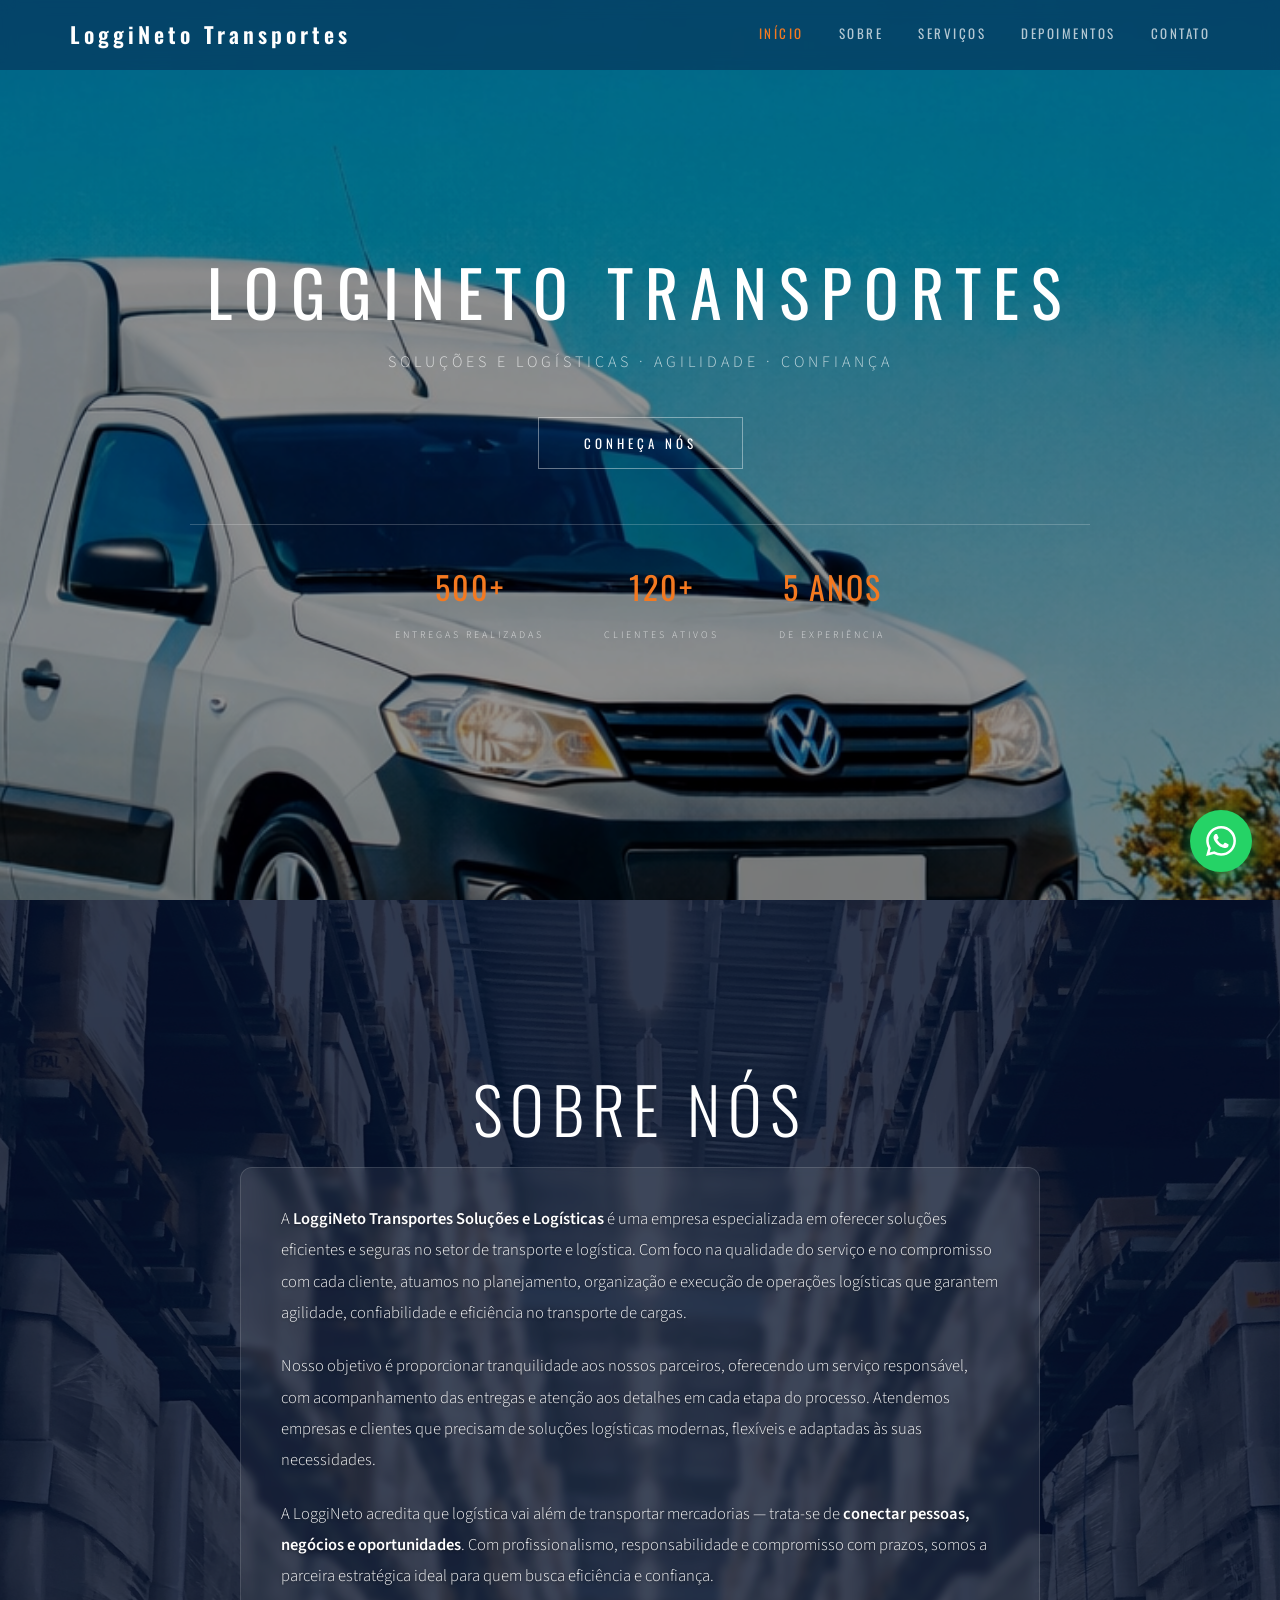
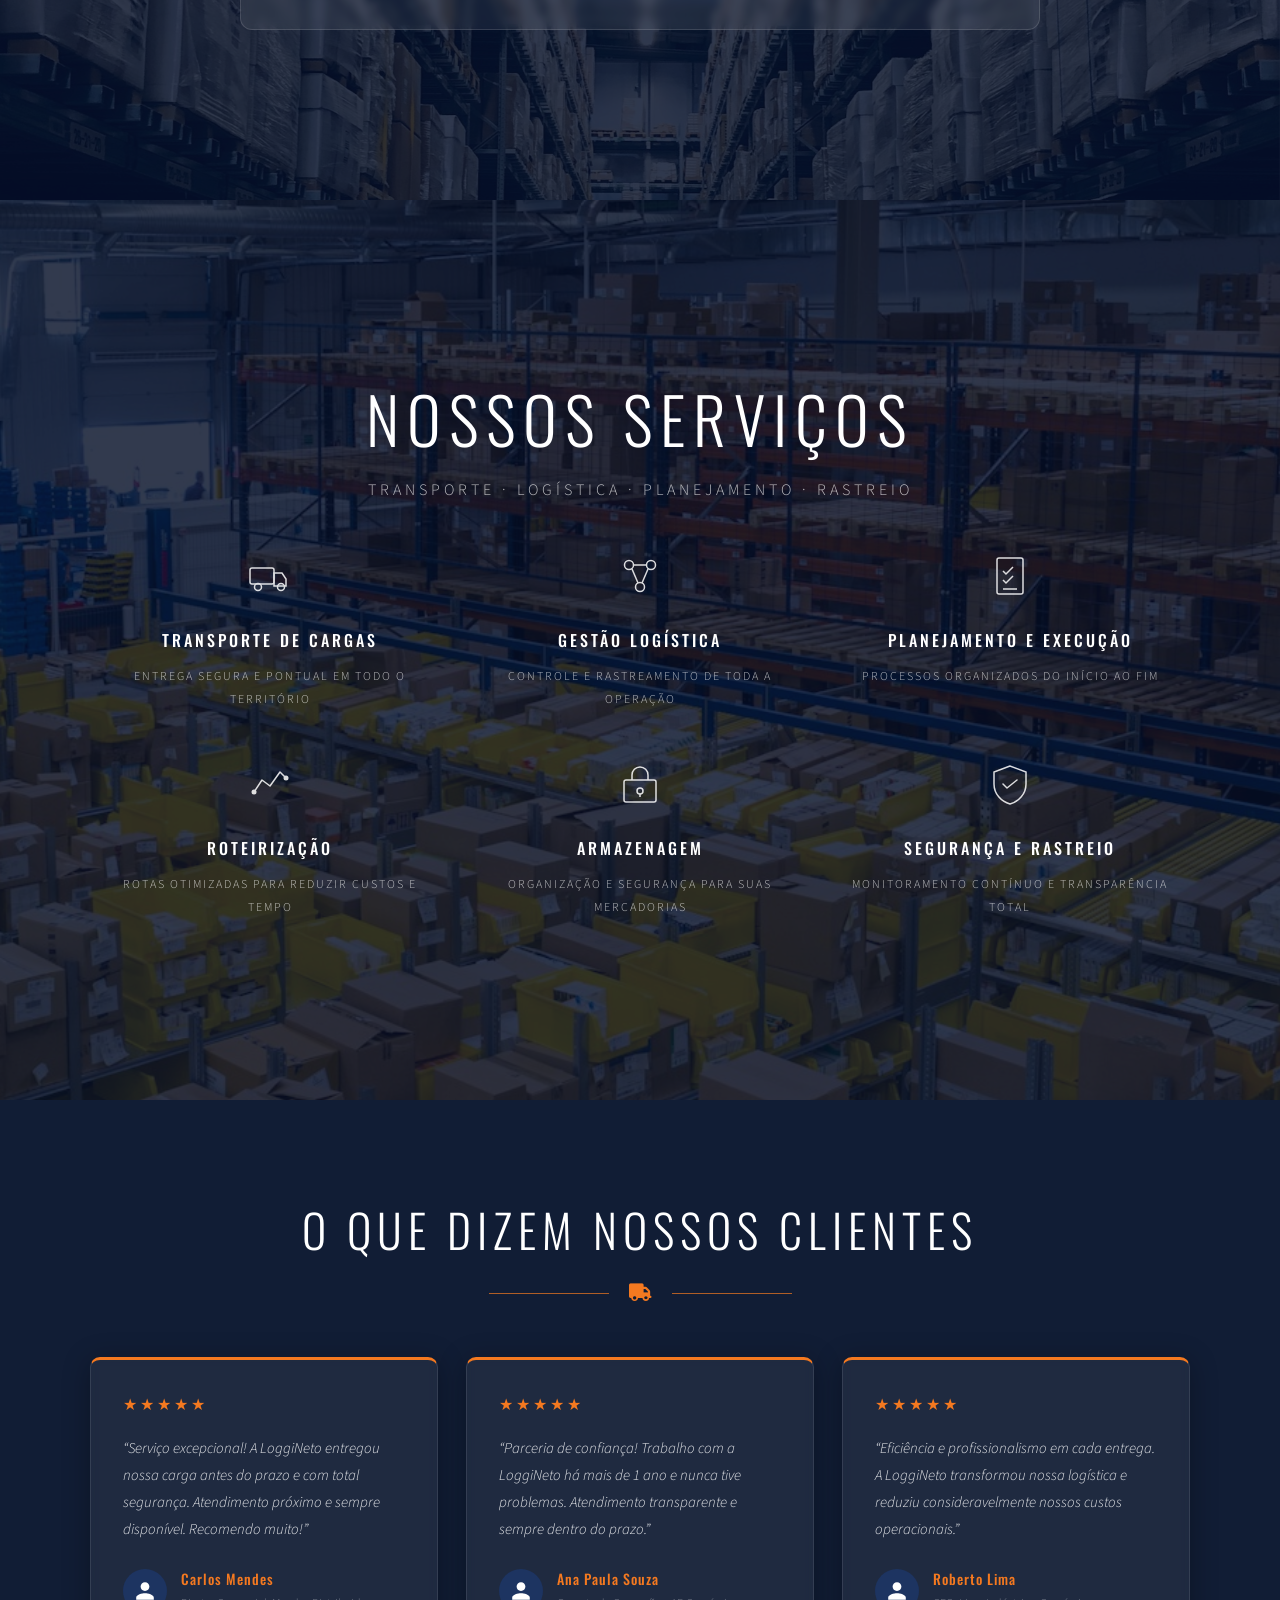
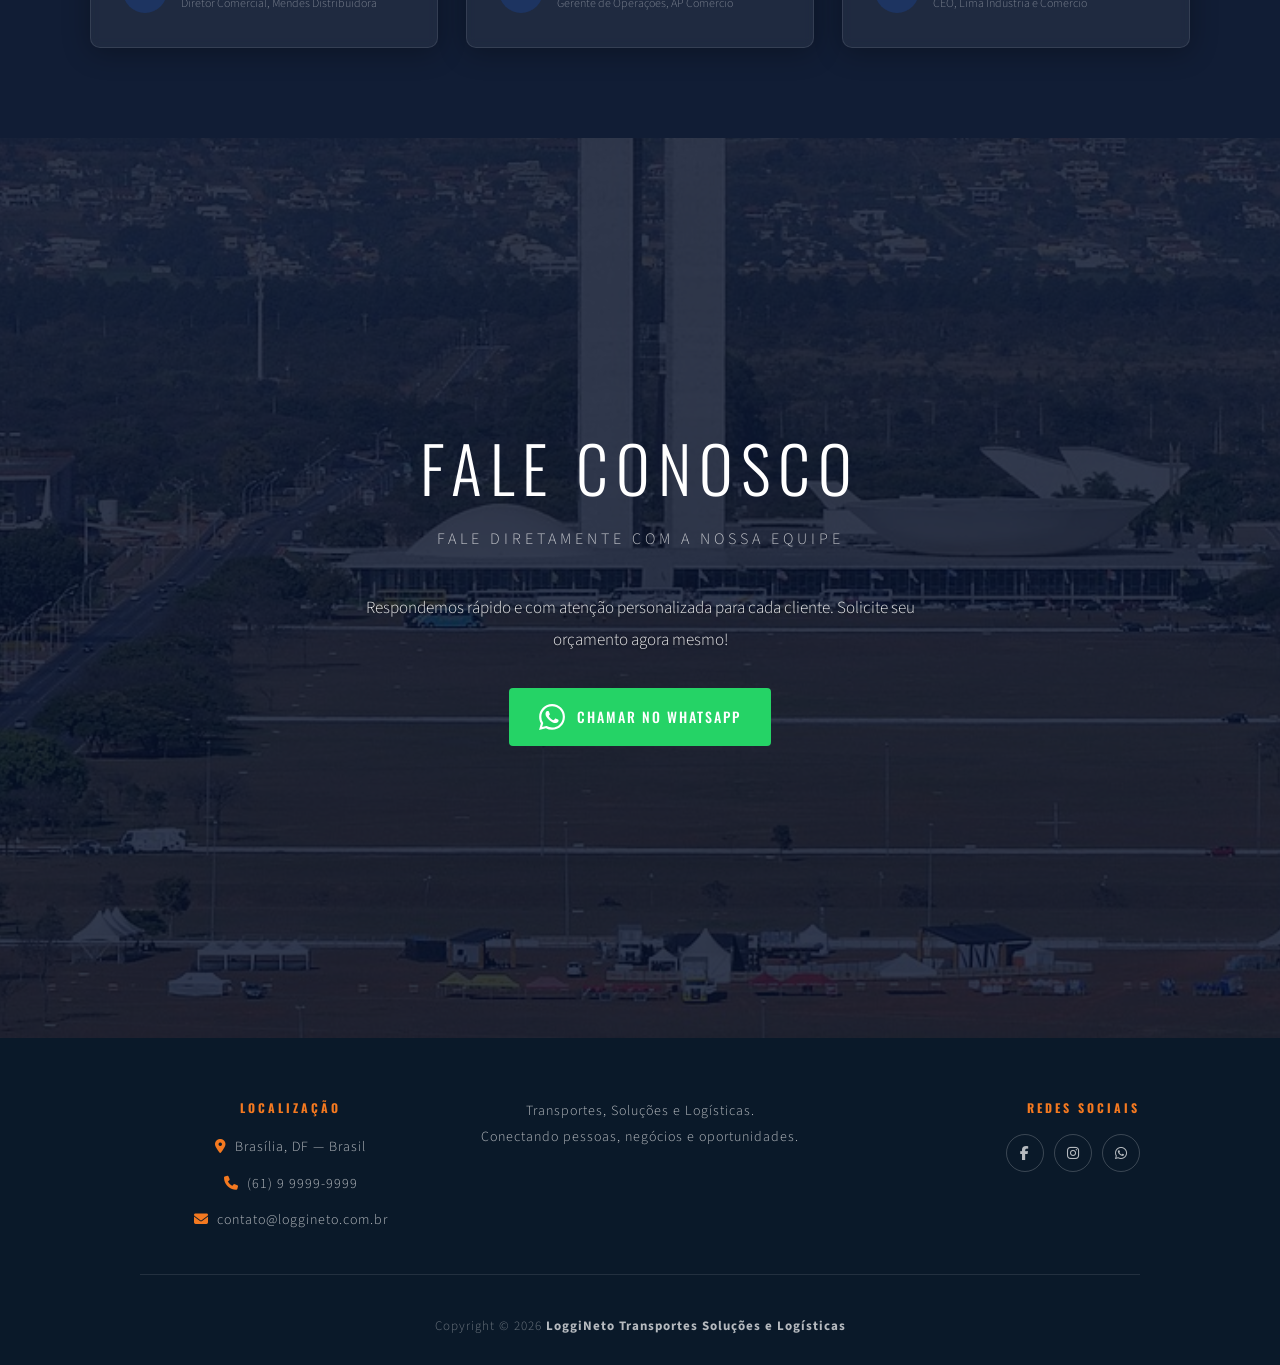
<file: v2/index.html>
<!DOCTYPE html>
<html lang="pt-BR">
<head>
    <meta charset="UTF-8">
    <meta name="viewport" content="width=device-width, initial-scale=1.0">
    <title>LoggiNeto Transportes - Soluções e Logísticas</title>

    <link rel="preconnect" href="https://fonts.googleapis.com">
    <link rel="preconnect" href="https://fonts.gstatic.com" crossorigin>
    <link href="https://fonts.googleapis.com/css2?family=Oswald:wght@300;400;500;600;700&family=Source+Sans+3:ital,wght@0,300;0,400;0,600;1,300;1,400&display=swap" rel="stylesheet">

    <link rel="stylesheet" href="templatemo-parallax-starter.css">
    <link rel="stylesheet" href="https://cdnjs.cloudflare.com/ajax/libs/font-awesome/6.5.0/css/all.min.css" crossorigin="anonymous">
</head>
<body>

    <!-- Navegação -->
    <nav id="templatemo-nav">
        <div class="nav-container">
            <a href="#home" class="nav-logo">LoggiNeto Transportes</a>
            <button class="nav-toggle" id="navToggle" aria-label="Abrir menu">
                <span></span>
                <span></span>
                <span></span>
            </button>
            <ul class="nav-links" id="navLinks">
                <li><a href="#home" class="active">INÍCIO</a></li>
                <li><a href="#sobre">SOBRE</a></li>
                <li><a href="#servicos">SERVIÇOS</a></li>
                <li><a href="#depoimentos">DEPOIMENTOS</a></li>
                <li><a href="#contato">CONTATO</a></li>
            </ul>
        </div>
    </nav>

    <!-- Section 1: Home / Hero -->
    <section id="home" class="parallax-section">
        <div class="parallax-bg" data-speed="0.5" style="background-image: url('images/parallax-bg-01.png')"></div>
        <div class="parallax-overlay"></div>
        <div class="section-content">
            <h1 class="section-title hero-title">LOGGINETO TRANSPORTES</h1>
            <p class="section-subtitle caps">SOLUÇÕES E LOGÍSTICAS &middot; AGILIDADE &middot; CONFIANÇA</p>
            <a href="#sobre" class="btn-scroll">CONHEÇA NÓS</a>
            <div class="hero-strip">
                <div class="hero-strip-item">
                    <span>500+</span>
                    <small>ENTREGAS REALIZADAS</small>
                </div>
                <div class="hero-strip-item">
                    <span>120+</span>
                    <small>CLIENTES ATIVOS</small>
                </div>
                <div class="hero-strip-item">
                    <span>5 ANOS</span>
                    <small>DE EXPERIÊNCIA</small>
                </div>
            </div>
        </div>
    </section>

    <!-- Seção 2: Sobre -->
    <section id="sobre" class="parallax-section">
        <div class="parallax-bg" data-speed="0.45" style="background-image: url('images/parallax-bg-02.jpg')"></div>
        <div class="parallax-overlay overlay-heavy"></div>
        <div class="section-content section-content--wide">
            <h2 class="section-title">SOBRE NÓS</h2>
            <div class="about-featured">
                <div class="about-featured-text">
                    <p>A <strong>LoggiNeto Transportes Soluções e Logísticas</strong> é uma empresa especializada em oferecer soluções eficientes e seguras no setor de transporte e logística. Com foco na qualidade do serviço e no compromisso com cada cliente, atuamos no planejamento, organização e execução de operações logísticas que garantem agilidade, confiabilidade e eficiência no transporte de cargas.</p>
                    <p>Nosso objetivo é proporcionar tranquilidade aos nossos parceiros, oferecendo um serviço responsável, com acompanhamento das entregas e atenção aos detalhes em cada etapa do processo. Atendemos empresas e clientes que precisam de soluções logísticas modernas, flexíveis e adaptadas às suas necessidades.</p>
                    <p>A LoggiNeto acredita que logística vai além de transportar mercadorias — trata-se de <strong>conectar pessoas, negócios e oportunidades</strong>. Com profissionalismo, responsabilidade e compromisso com prazos, somos a parceira estratégica ideal para quem busca eficiência e confiança.</p>
                    
                </div>
              
            </div>
        </div>
    </section>

    <!-- Seção 3: Serviços -->
    <section id="servicos" class="parallax-section">
        <div class="parallax-bg" data-speed="0.55" style="background-image: url('images/parallax-bg-03.jpg')"></div>
        <div class="parallax-overlay overlay-heavy"></div>
        <div class="section-content section-content--wide">
            <h2 class="section-title">NOSSOS SERVIÇOS</h2>
            <p class="section-subtitle caps">TRANSPORTE &middot; LOGÍSTICA &middot; PLANEJAMENTO &middot; RASTREIO</p>
            <div class="services-grid">
                <div class="service-item">
                    <div class="service-icon">
                        <svg width="44" height="44" viewBox="0 0 44 44" fill="none">
                            <rect x="2" y="14" width="24" height="16" rx="2" stroke="white" stroke-width="1.5"/>
                            <path d="M26 19h8l4 6v7H26V19z" stroke="white" stroke-width="1.5"/>
                            <circle cx="10" cy="33" r="3.5" stroke="white" stroke-width="1.5"/>
                            <circle cx="33" cy="33" r="3.5" stroke="white" stroke-width="1.5"/>
                        </svg>
                    </div>
                    <h3>TRANSPORTE DE CARGAS</h3>
                    <p class="caps">ENTREGA SEGURA E PONTUAL EM TODO O TERRITÓRIO</p>
                </div>
                <div class="service-item">
                    <div class="service-icon">
                        <svg width="44" height="44" viewBox="0 0 44 44" fill="none">
                            <circle cx="11" cy="11" r="4.5" stroke="white" stroke-width="1.5"/>
                            <circle cx="33" cy="11" r="4.5" stroke="white" stroke-width="1.5"/>
                            <circle cx="22" cy="33" r="4.5" stroke="white" stroke-width="1.5"/>
                            <line x1="15.5" y1="11" x2="28.5" y2="11" stroke="white" stroke-width="1.5"/>
                            <line x1="30" y1="15" x2="24" y2="29" stroke="white" stroke-width="1.5"/>
                            <line x1="14" y1="15" x2="20" y2="29" stroke="white" stroke-width="1.5"/>
                        </svg>
                    </div>
                    <h3>GESTÃO LOGÍSTICA</h3>
                    <p class="caps">CONTROLE E RASTREAMENTO DE TODA A OPERAÇÃO</p>
                </div>
                <div class="service-item">
                    <div class="service-icon">
                        <svg width="44" height="44" viewBox="0 0 44 44" fill="none">
                            <rect x="9" y="4" width="26" height="36" rx="2" stroke="white" stroke-width="1.5"/>
                            <polyline points="15,17 18,20 25,13" stroke="white" stroke-width="1.5" fill="none"/>
                            <polyline points="15,26 18,29 25,22" stroke="white" stroke-width="1.5" fill="none"/>
                            <line x1="15" y1="35" x2="29" y2="35" stroke="white" stroke-width="1.5"/>
                        </svg>
                    </div>
                    <h3>PLANEJAMENTO E EXECUÇÃO</h3>
                    <p class="caps">PROCESSOS ORGANIZADOS DO INÍCIO AO FIM</p>
                </div>
                <div class="service-item">
                    <div class="service-icon">
                        <svg width="44" height="44" viewBox="0 0 44 44" fill="none">
                            <polyline points="6,30 14,18 22,24 32,10 38,16" stroke="white" stroke-width="1.5" fill="none" stroke-linejoin="round" stroke-linecap="round"/>
                            <circle cx="6" cy="30" r="2.5" fill="white"/>
                            <circle cx="38" cy="16" r="2.5" fill="white"/>
                        </svg>
                    </div>
                    <h3>ROTEIRIZAÇÃO</h3>
                    <p class="caps">ROTAS OTIMIZADAS PARA REDUZIR CUSTOS E TEMPO</p>
                </div>
                <div class="service-item">
                    <div class="service-icon">
                        <svg width="44" height="44" viewBox="0 0 44 44" fill="none">
                            <rect x="6" y="18" width="32" height="22" rx="2" stroke="white" stroke-width="1.5"/>
                            <path d="M14 18V13a8 8 0 0116 0v5" stroke="white" stroke-width="1.5"/>
                            <circle cx="22" cy="29" r="3" stroke="white" stroke-width="1.5"/>
                            <line x1="22" y1="32" x2="22" y2="35" stroke="white" stroke-width="1.5"/>
                        </svg>
                    </div>
                    <h3>ARMAZENAGEM</h3>
                    <p class="caps">ORGANIZAÇÃO E SEGURANÇA PARA SUAS MERCADORIAS</p>
                </div>
                <div class="service-item">
                    <div class="service-icon">
                        <svg width="44" height="44" viewBox="0 0 44 44" fill="none">
                            <path d="M22 4L6 10v12c0 10 7.2 17.5 16 20 8.8-2.5 16-10 16-20V10L22 4z" stroke="white" stroke-width="1.5"/>
                            <polyline points="15,22 19,26 29,18" stroke="white" stroke-width="1.5" fill="none" stroke-linejoin="round" stroke-linecap="round"/>
                        </svg>
                    </div>
                    <h3>SEGURANÇA E RASTREIO</h3>
                    <p class="caps">MONITORAMENTO CONTÍNUO E TRANSPARÊNCIA TOTAL</p>
                </div>
            </div>
        </div>
    </section>

    <!-- Seção 4: Depoimentos -->
    <section id="depoimentos" class="flat-section">
        <div class="flat-content">
            <h2 class="flat-title">O QUE DIZEM NOSSOS CLIENTES</h2>
            <div class="flat-divider">
                <span class="flat-divider-line"></span>
                <i class="fas fa-truck" style="color:var(--brand-orange); font-size:18px;"></i>
                <span class="flat-divider-line"></span>
            </div>
            <div class="testimonials-grid">
                <div class="testimonial-card">
                    <div class="testimonial-stars">★★★★★</div>
                    <p class="testimonial-text">&ldquo;Serviço excepcional! A LoggiNeto entregou nossa carga antes do prazo e com total segurança. Atendimento próximo e sempre disponível. Recomendo muito!&rdquo;</p>
                    <div class="testimonial-author">
                        <div class="testimonial-avatar">
                            <svg viewBox="0 0 24 24" fill="white"><path d="M12 12c2.7 0 4.8-2.1 4.8-4.8S14.7 2.4 12 2.4 7.2 4.5 7.2 7.2 9.3 12 12 12zm0 2.4c-3.2 0-9.6 1.6-9.6 4.8v2.4h19.2v-2.4c0-3.2-6.4-4.8-9.6-4.8z"/></svg>
                        </div>
                        <div>
                            <div class="testimonial-name">Carlos Mendes</div>
                            <div class="testimonial-role">Diretor Comercial, Mendes Distribuidora</div>
                        </div>
                    </div>
                </div>
                <div class="testimonial-card">
                    <div class="testimonial-stars">★★★★★</div>
                    <p class="testimonial-text">&ldquo;Parceria de confiança! Trabalho com a LoggiNeto há mais de 1 ano e nunca tive problemas. Atendimento transparente e sempre dentro do prazo.&rdquo;</p>
                    <div class="testimonial-author">
                        <div class="testimonial-avatar">
                            <svg viewBox="0 0 24 24" fill="white"><path d="M12 12c2.7 0 4.8-2.1 4.8-4.8S14.7 2.4 12 2.4 7.2 4.5 7.2 7.2 9.3 12 12 12zm0 2.4c-3.2 0-9.6 1.6-9.6 4.8v2.4h19.2v-2.4c0-3.2-6.4-4.8-9.6-4.8z"/></svg>
                        </div>
                        <div>
                            <div class="testimonial-name">Ana Paula Souza</div>
                            <div class="testimonial-role">Gerente de Operações, AP Comércio</div>
                        </div>
                    </div>
                </div>
                <div class="testimonial-card">
                    <div class="testimonial-stars">★★★★★</div>
                    <p class="testimonial-text">&ldquo;Eficiência e profissionalismo em cada entrega. A LoggiNeto transformou nossa logística e reduziu consideravelmente nossos custos operacionais.&rdquo;</p>
                    <div class="testimonial-author">
                        <div class="testimonial-avatar">
                            <svg viewBox="0 0 24 24" fill="white"><path d="M12 12c2.7 0 4.8-2.1 4.8-4.8S14.7 2.4 12 2.4 7.2 4.5 7.2 7.2 9.3 12 12 12zm0 2.4c-3.2 0-9.6 1.6-9.6 4.8v2.4h19.2v-2.4c0-3.2-6.4-4.8-9.6-4.8z"/></svg>
                        </div>
                        <div>
                            <div class="testimonial-name">Roberto Lima</div>
                            <div class="testimonial-role">CEO, Lima Indústria e Comércio</div>
                        </div>
                    </div>
                </div>
            </div>
        </div>
    </section>

    <!-- Seção 5: Contato -->
    <section id="contato" class="parallax-section">
        <div class="parallax-bg" data-speed="0.5" style="background-image: url('images/parallax-bg-04.jpg')"></div>
        <div class="parallax-overlay overlay-heavy"></div>
        <div class="section-content">
            <h2 class="section-title">FALE CONOSCO</h2>
            <p class="section-subtitle caps">FALE DIRETAMENTE COM A NOSSA EQUIPE</p>
            <div class="contact-wpp-centered">
                <p class="contact-wpp-desc">Respondemos rápido e com atenção personalizada para cada cliente. Solicite seu orçamento agora mesmo!</p>
                <a href="https://wa.me/5561999999999?text=Ol%C3%A1!%20Gostaria%20de%20solicitar%20um%20or%C3%A7amento." target="_blank" rel="noopener noreferrer" class="btn-wpp btn-wpp-big">
                    <svg viewBox="0 0 24 24" fill="white" style="width:26px;height:26px;flex-shrink:0;"><path d="M17.472 14.382c-.297-.149-1.758-.867-2.03-.967-.273-.099-.471-.148-.67.15-.197.297-.767.966-.94 1.164-.173.199-.347.223-.644.075-.297-.15-1.255-.463-2.39-1.475-.883-.788-1.48-1.761-1.653-2.059-.173-.297-.018-.458.13-.606.134-.133.298-.347.446-.52.149-.174.198-.298.298-.497.099-.198.05-.371-.025-.52-.075-.149-.669-1.612-.916-2.207-.242-.579-.487-.5-.669-.51-.173-.008-.371-.01-.57-.01-.198 0-.52.074-.792.372-.272.297-1.04 1.016-1.04 2.479 0 1.462 1.065 2.875 1.213 3.074.149.198 2.096 3.2 5.077 4.487.709.306 1.262.489 1.694.625.712.227 1.36.195 1.871.118.571-.085 1.758-.719 2.006-1.413.248-.694.248-1.289.173-1.413-.074-.124-.272-.198-.57-.347m-5.421 7.403h-.004a9.87 9.87 0 01-5.031-1.378l-.361-.214-3.741.982.998-3.648-.235-.374a9.86 9.86 0 01-1.51-5.26c.001-5.45 4.436-9.884 9.888-9.884 2.64 0 5.122 1.03 6.988 2.898a9.825 9.825 0 012.893 6.994c-.003 5.45-4.437 9.884-9.885 9.884m8.413-18.297A11.815 11.815 0 0012.05 0C5.495 0 .16 5.335.157 11.892c0 2.096.547 4.142 1.588 5.945L.057 24l6.305-1.654a11.882 11.882 0 005.683 1.448h.005c6.554 0 11.89-5.335 11.893-11.893a11.821 11.821 0 00-3.48-8.413z"/></svg>
                    CHAMAR NO WHATSAPP
                </a>
            </div>
        </div>
    </section>

    <!-- Footer -->
    <footer id="templatemo-footer">
        <div class="footer-grid">
            <div class="footer-col">
                <h4>LOCALIZAÇÃO</h4>
                <p><i class="fas fa-map-marker-alt" style="margin-right:8px; color:var(--brand-orange);"></i>Brasília, DF &mdash; Brasil</p>
                <p style="margin-top:10px;"><i class="fas fa-phone" style="margin-right:8px; color:var(--brand-orange);"></i>(61) 9 9999-9999</p>
                <p style="margin-top:10px;"><i class="fas fa-envelope" style="margin-right:8px; color:var(--brand-orange);"></i>contato@loggineto.com.br</p>
            </div>
            <div class="footer-col footer-col-center">
                <p>Transportes, Soluções e Logísticas.<br>Conectando pessoas, negócios e oportunidades.</p>
            </div>
            <div class="footer-col footer-col-right">
                <h4>REDES SOCIAIS</h4>
                <div class="social-links">
                    <a href="#!" class="social-btn" aria-label="Facebook"><i class="fab fa-facebook-f"></i></a>
                    <a href="#!" class="social-btn" aria-label="Instagram"><i class="fab fa-instagram"></i></a>
                    <a href="https://wa.me/5561999999999" target="_blank" class="social-btn" aria-label="WhatsApp"><i class="fab fa-whatsapp"></i></a>
                </div>
            </div>
        </div>
        <p class="footer-copy">Copyright &copy; 2026 <strong>LoggiNeto Transportes Soluções e Logísticas</strong></p>
    </footer>

    <!-- Botão Flutuante WhatsApp -->
    <a href="https://wa.me/5561999999999?text=Ol%C3%A1!%20Gostaria%20de%20solicitar%20um%20or%C3%A7amento." target="_blank" rel="noopener noreferrer" class="wpp-float" aria-label="Contato via WhatsApp">
        <svg viewBox="0 0 24 24" fill="white"><path d="M17.472 14.382c-.297-.149-1.758-.867-2.03-.967-.273-.099-.471-.148-.67.15-.197.297-.767.966-.94 1.164-.173.199-.347.223-.644.075-.297-.15-1.255-.463-2.39-1.475-.883-.788-1.48-1.761-1.653-2.059-.173-.297-.018-.458.13-.606.134-.133.298-.347.446-.52.149-.174.198-.298.298-.497.099-.198.05-.371-.025-.52-.075-.149-.669-1.612-.916-2.207-.242-.579-.487-.5-.669-.51-.173-.008-.371-.01-.57-.01-.198 0-.52.074-.792.372-.272.297-1.04 1.016-1.04 2.479 0 1.462 1.065 2.875 1.213 3.074.149.198 2.096 3.2 5.077 4.487.709.306 1.262.489 1.694.625.712.227 1.36.195 1.871.118.571-.085 1.758-.719 2.006-1.413.248-.694.248-1.289.173-1.413-.074-.124-.272-.198-.57-.347m-5.421 7.403h-.004a9.87 9.87 0 01-5.031-1.378l-.361-.214-3.741.982.998-3.648-.235-.374a9.86 9.86 0 01-1.51-5.26c.001-5.45 4.436-9.884 9.888-9.884 2.64 0 5.122 1.03 6.988 2.898a9.825 9.825 0 012.893 6.994c-.003 5.45-4.437 9.884-9.885 9.884m8.413-18.297A11.815 11.815 0 0012.05 0C5.495 0 .16 5.335.157 11.892c0 2.096.547 4.142 1.588 5.945L.057 24l6.305-1.654a11.882 11.882 0 005.683 1.448h.005c6.554 0 11.89-5.335 11.893-11.893a11.821 11.821 0 00-3.48-8.413z"/></svg>
    </a>

    <script src="templatemo-parallax-script.js"></script>
</body>
</html>
</file>
<file: v2/templatemo-parallax-starter.css>
/* ==========================================================================
   Parallax Starter - Free HTML CSS Template
   
TemplateMo 612 Parallax Starter

https://templatemo.com/tm-612-parallax-starter

   ========================================================================== */

/* --- CSS Variables --- */
:root {
    --font-heading: 'Oswald', sans-serif;
    --font-body: 'Source Sans 3', sans-serif;
    --white: #ffffff;
    --white-90: rgba(255, 255, 255, 0.9);
    --white-70: rgba(255, 255, 255, 0.7);
    --white-40: rgba(255, 255, 255, 0.4);
    --white-20: rgba(255, 255, 255, 0.2);
    --nav-bg: rgba(10, 30, 70, 0.45);
    --nav-bg-scrolled: rgba(10, 25, 65, 0.96);
    --brand-blue: #1D3461;
    --brand-orange: #F47920;
    --transition-smooth: 0.3s ease;
}

/* --- Reset & Base --- */
*,
*::before,
*::after {
    margin: 0;
    padding: 0;
    box-sizing: border-box;
}

html {
    scroll-behavior: smooth;
}

body {
    font-family: var(--font-body);
    font-weight: 300;
    color: var(--white);
    line-height: 1.7;
    overflow-x: hidden;
}

a {
    text-decoration: none;
    color: inherit;
}

img {
    max-width: 100%;
    display: block;
}

/* --- Navigation --- */
#templatemo-nav {
    position: fixed;
    top: 0;
    left: 0;
    width: 100%;
    z-index: 1000;
    background: var(--nav-bg);
    backdrop-filter: blur(8px);
    -webkit-backdrop-filter: blur(8px);
    transition: background var(--transition-smooth);
}

#templatemo-nav.scrolled {
    background: var(--nav-bg-scrolled);
}

.nav-container {
    max-width: 1200px;
    margin: 0 auto;
    padding: 0 30px;
    display: flex;
    align-items: center;
    justify-content: space-between;
    height: 70px;
}

.nav-logo {
    font-family: var(--font-heading);
    font-size: 22px;
    font-weight: 600;
    letter-spacing: 4px;
    color: var(--white);
    display: flex;
    align-items: center;
}

.nav-logo img {
    height: 44px;
    width: auto;
    display: block;
}

.nav-links {
    list-style: none;
    display: flex;
    gap: 35px;
}

.nav-links a {
    font-family: var(--font-heading);
    font-size: 13px;
    font-weight: 400;
    letter-spacing: 2.5px;
    color: var(--white-70);
    transition: color var(--transition-smooth), opacity var(--transition-smooth);
}

.nav-links a:hover,
.nav-links a.active {
    color: var(--brand-orange);
}

/* Mobile Toggle */
.nav-toggle {
    display: none;
    background: none;
    border: none;
    cursor: pointer;
    padding: 8px;
    flex-direction: column;
    gap: 5px;
}

.nav-toggle span {
    display: block;
    width: 24px;
    height: 2px;
    background: var(--white);
    transition: all var(--transition-smooth);
}

/* --- Parallax Sections --- */
.parallax-section {
    position: relative;
    min-height: 100vh;
    display: flex;
    align-items: center;
    justify-content: center;
    overflow: hidden;
}

/* Parallax Background Image Layer
   Height is 200% and starts at top: -50% to give
   maximum room for large vertical translations */
.parallax-bg {
    position: absolute;
    top: -50%;
    left: 0;
    width: 100%;
    height: 200%;
    background-position: center center;
    background-repeat: no-repeat;
    background-size: cover;
    will-change: transform;
    transition: transform 0.5s cubic-bezier(0.22, 1, 0.36, 1);
    z-index: 0;
}

/* Dark Overlay */
.parallax-overlay {
    position: absolute;
    inset: 0;
    background: rgba(0, 0, 0, 0.42);
    z-index: 1;
}

.parallax-overlay.overlay-dark {
    background: rgba(0, 0, 0, 0.55);
}

.parallax-overlay.overlay-medium {
    background: rgba(0, 0, 0, 0.50);
}

.parallax-overlay.overlay-heavy {
    background: rgba(5, 15, 40, 0.82);
}

/* Content Layer */
.section-content {
    position: relative;
    z-index: 2;
    max-width: 960px;
    width: 100%;
    padding: 100px 30px;
    text-align: center;
}

/* --- Typography --- */
.section-title {
    font-family: var(--font-heading);
    font-weight: 300;
    font-size: clamp(36px, 6vw, 64px);
    letter-spacing: 8px;
    color: var(--white);
    margin-bottom: 20px;
    line-height: 1.2;
}

.hero-title {
    font-weight: 400;
    letter-spacing: 12px;
}

.section-subtitle {
    font-family: var(--font-body);
    font-size: clamp(13px, 1.6vw, 16px);
    letter-spacing: 4px;
    color: var(--white-70);
    margin-bottom: 40px;
}

.caps {
    text-transform: uppercase;
}

.content-block {
    max-width: 680px;
    margin: 0 auto;
}

.content-block p {
    font-size: 17px;
    color: var(--white-90);
    margin-bottom: 20px;
    line-height: 1.85;
}

/* --- Hero Button --- */
.btn-scroll {
    display: inline-block;
    font-family: var(--font-heading);
    font-size: 13px;
    font-weight: 400;
    letter-spacing: 4px;
    color: var(--white);
    border: 1px solid var(--white-40);
    padding: 14px 45px;
    transition: all var(--transition-smooth);
}

.btn-scroll:hover {
    background: var(--brand-orange);
    color: var(--white);
    border-color: var(--brand-orange);
}

/* --- About Columns --- */
.unsplash-credit {
    font-size: 14px;
    color: var(--white-40);
    margin-top: 25px;
    letter-spacing: 1px;
}

.unsplash-credit a {
    color: var(--white-70);
    text-decoration: underline;
    text-underline-offset: 3px;
}

.about-cols {
    display: grid;
    grid-template-columns: 1fr 1fr;
    gap: 50px;
    max-width: 900px;
    margin: 0 auto;
    text-align: left;
}

.about-col {
    background: rgba(0, 0, 0, 0.4);
    padding: 40px;
    border: 1px solid rgba(255, 255, 255, 0.15);
}

.about-thumb {
    overflow: hidden;
    width: 120px;
    height: 120px;
    border-radius: 8px;
}

.about-thumb img {
    width: 100%;
    height: 100%;
    object-fit: cover;
    display: block;
}

.thumb-top-left {
    float: left;
    margin: 0 20px 15px 0;
}

.about-thumb-wide {
    overflow: hidden;
    width: 100%;
    max-width: 400px;
    aspect-ratio: 2 / 1;
    border-radius: 8px;
    margin-bottom: 20px;
}

.about-thumb-wide img {
    width: 100%;
    height: 100%;
    object-fit: cover;
    display: block;
}

.about-col p {
    font-size: 16px;
    color: var(--white-90);
    margin-bottom: 20px;
    line-height: 1.85;
}

.about-col p:last-child {
    margin-bottom: 0;
}

.about-col a {
    color: var(--white);
    text-decoration: underline;
    text-underline-offset: 3px;
}

/* --- Services Grid --- */
.services-grid {
    display: grid;
    grid-template-columns: repeat(3, 1fr);
    gap: 50px;
    margin-top: 50px;
}

.service-item {
    text-align: center;
}

.service-icon {
    margin-bottom: 20px;
    opacity: 0.85;
}

.service-item h3 {
    font-family: var(--font-heading);
    font-size: 16px;
    font-weight: 500;
    letter-spacing: 3px;
    margin-bottom: 12px;
    color: var(--white);
}

.service-item p {
    font-size: 12px;
    letter-spacing: 2px;
    color: var(--white-70);
    line-height: 1.9;
}

/* --- Stats Row --- */
.stats-row {
    display: flex;
    justify-content: center;
    gap: 70px;
    margin-top: 45px;
    padding-top: 40px;
    border-top: 1px solid var(--white-20);
}

.stat-item {
    text-align: center;
}

.stat-number {
    display: block;
    font-family: var(--font-heading);
    font-size: 42px;
    font-weight: 300;
    letter-spacing: 2px;
    color: var(--brand-orange);
    margin-bottom: 8px;
}

.stat-label {
    font-size: 11px;
    letter-spacing: 3px;
    color: var(--white-70);
}

/* --- Contact Form --- */
.contact-form-wrap {
    max-width: 600px;
    margin: 0 auto;
}

.contact-form {
    display: flex;
    flex-direction: column;
    gap: 18px;
}

.form-row {
    display: flex;
    gap: 18px;
}

.contact-form input,
.contact-form textarea {
    width: 100%;
    font-family: var(--font-body);
    font-size: 15px;
    font-weight: 300;
    letter-spacing: 0.5px;
    color: var(--white);
    background: rgba(255, 255, 255, 0.08);
    border: 1px solid var(--white-20);
    padding: 16px 20px;
    outline: none;
    transition: border-color var(--transition-smooth);
}

.contact-form input::placeholder,
.contact-form textarea::placeholder {
    color: var(--white-40);
}

.contact-form input:focus,
.contact-form textarea:focus {
    border-color: var(--brand-orange);
}

.contact-form textarea {
    resize: vertical;
    min-height: 120px;
}

.btn-submit {
    font-family: var(--font-heading);
    font-size: 13px;
    font-weight: 400;
    letter-spacing: 4px;
    color: var(--white);
    background: transparent;
    border: 1px solid var(--white-40);
    padding: 16px 45px;
    cursor: pointer;
    transition: all var(--transition-smooth);
    align-self: flex-start;
    text-transform: uppercase;
}

.btn-submit:hover {
    background: var(--brand-orange);
    color: var(--white);
    border-color: var(--brand-orange);
}

/* --- Footer --- */
#templatemo-footer {
    background: #111;
    text-align: center;
    padding: 30px 20px;
    font-size: 14px;
    color: var(--white-40);
    letter-spacing: 1px;
}

#templatemo-footer a {
    color: var(--white-70);
    transition: color var(--transition-smooth);
}

#templatemo-footer a:hover {
    color: var(--brand-orange);
}

/* --- Scroll Reveal Animation --- */
.reveal {
    opacity: 0;
    transform: translateY(30px);
    transition: opacity 0.8s ease, transform 0.8s ease;
}

.reveal.visible {
    opacity: 1;
    transform: translateY(0);
}

/* --- About: Mascot & Logo boxes --- */
.about-mascot-box {
    text-align: center;
    margin: 0 auto 22px;
    background: #ffffff;
    border-radius: 8px;
    padding: 10px 10px 0;
    overflow: hidden;
    max-width: 160px;
}

.about-mascot-box img {
    width: 100%;
    height: auto;
    display: block;
}

.about-logo-box {
    background: #ffffff;
    border-radius: 8px;
    padding: 20px;
    margin-bottom: 22px;
}

.about-logo-box img {
    width: 100%;
    max-width: 320px;
    height: auto;
    display: block;
    margin: 0 auto;
}

/* ===================================
   Responsive
   =================================== */

@media (max-width: 991px) {
    .services-grid {
        grid-template-columns: repeat(2, 1fr);
        gap: 40px;
    }

    .stats-row {
        gap: 40px;
    }
}

@media (max-width: 768px) {
    /* Mobile Navigation */
    .nav-toggle {
        display: flex;
    }

    .nav-links {
        position: fixed;
        top: 0;
        left: 0;
        width: 100%;
        height: 100vh;
        background: rgba(0, 0, 0, 0.95);
        flex-direction: column;
        align-items: center;
        justify-content: flex-start;
        gap: 30px;
        padding: 100px 30px 60px;
        overflow-y: auto;
        opacity: 0;
        visibility: hidden;
        transition: all 0.4s ease;
    }

    .nav-links.open {
        opacity: 1;
        visibility: visible;
    }

    .nav-links a {
        font-size: 16px;
        letter-spacing: 4px;
    }

    .nav-toggle.active span:nth-child(1) {
        transform: rotate(45deg) translate(5px, 5px);
    }

    .nav-toggle.active span:nth-child(2) {
        opacity: 0;
    }

    .nav-toggle.active span:nth-child(3) {
        transform: rotate(-45deg) translate(5px, -5px);
    }

    /* Disable parallax on mobile — static bg */
    .parallax-bg {
        top: 0;
        height: 100%;
    }

    .section-title {
        letter-spacing: 4px;
    }

    .hero-title {
        letter-spacing: 6px;
    }

    .section-subtitle {
        letter-spacing: 2px;
    }

    .services-grid {
        grid-template-columns: 1fr;
        gap: 35px;
    }

    .about-cols {
        grid-template-columns: 1fr;
        gap: 30px;
        text-align: center;
    }

    .stats-row {
        flex-direction: column;
        gap: 30px;
    }

    .form-row {
        flex-direction: column;
    }

    .btn-submit {
        align-self: stretch;
    }
}

@media (max-width: 480px) {
    .nav-container {
        padding: 0 20px;
    }

    .section-content {
        padding: 80px 20px;
    }

    .section-title {
        letter-spacing: 3px;
    }

    .content-block p {
        font-size: 15px;
    }

    .stat-number {
        font-size: 34px;
    }
}

/* ==========================================================================
   LoggiNeto — Extended Styles
   ========================================================================== */

/* --- Wider section for denser layouts --- */
.section-content--wide {
    max-width: 1120px;
}

/* --- Hero Stats Strip --- */
.hero-strip {
    display: flex;
    justify-content: center;
    gap: 60px;
    margin-top: 55px;
    padding-top: 35px;
    border-top: 1px solid var(--white-20);
}

.hero-strip-item {
    text-align: center;
}

.hero-strip-item span {
    display: block;
    font-family: var(--font-heading);
    font-size: 32px;
    font-weight: 400;
    color: var(--brand-orange);
    letter-spacing: 2px;
    margin-bottom: 6px;
}

.hero-strip-item small {
    font-size: 10px;
    letter-spacing: 3px;
    text-transform: uppercase;
    color: var(--white-70);
}

/* --- About Featured Layout --- */
.about-featured {
    display: flex;
    justify-content: center;
    max-width: 800px;
    margin: 0 auto;
    text-align: left;
}

.about-featured-text {
    width: 100%;
    background: rgba(255, 255, 255, 0.07);
    border: 1px solid rgba(255, 255, 255, 0.13);
    border-radius: 12px;
    padding: 36px 40px;
    backdrop-filter: blur(4px);
    -webkit-backdrop-filter: blur(4px);
}

.about-featured-text p {
    font-size: 16.5px;
    color: rgba(255, 255, 255, 0.95);
    margin-bottom: 22px;
    line-height: 1.9;
    text-shadow: 0 1px 3px rgba(0,0,0,0.4);
}

.about-featured-text p:last-child {
    margin-bottom: 0;
}

.about-featured-text strong {
    color: var(--white);
    font-weight: 600;
}

.about-logo-inline {
    background: white;
    border-radius: 8px;
    padding: 14px 20px;
    display: inline-block;
    margin-top: 8px;
}

.about-logo-inline img {
    max-width: 220px;
    height: auto;
    display: block;
}

.about-featured-mascot {
    display: flex;
    flex-direction: column;
    align-items: center;
    background: white;
    border-radius: 16px;
    padding: 20px 16px 0;
    box-shadow: 0 20px 60px rgba(0, 0, 0, 0.45);
}

.mascot-speech {
    background: var(--brand-blue);
    color: white;
    font-family: var(--font-body);
    font-size: 15px;
    font-weight: 600;
    line-height: 1.4;
    padding: 12px 18px;
    border-radius: 18px 18px 18px 4px;
    display: inline-block;
    margin-bottom: 14px;
    position: relative;
    text-align: center;
    box-shadow: 0 4px 14px rgba(29, 52, 97, 0.3);
}

.about-featured-mascot img {
    width: 100%;
    max-width: 280px;
    display: block;
}

/* --- Flat Section (Depoimentos) --- */
.flat-section {
    background: #111d35;
    padding: 90px 30px;
}

.flat-content {
    max-width: 1100px;
    margin: 0 auto;
    text-align: center;
}

.flat-title {
    font-family: var(--font-heading);
    font-size: clamp(28px, 4vw, 46px);
    letter-spacing: 6px;
    font-weight: 300;
    color: var(--white);
    margin-bottom: 16px;
}

.flat-divider {
    display: flex;
    align-items: center;
    justify-content: center;
    gap: 20px;
    margin-bottom: 55px;
}

.flat-divider-line {
    flex: 1;
    max-width: 120px;
    height: 1px;
    background: var(--brand-orange);
    opacity: 0.7;
}

/* --- Testimonials --- */
.testimonials-grid {
    display: grid;
    grid-template-columns: repeat(3, 1fr);
    gap: 28px;
}

.testimonial-card {
    background: rgba(255, 255, 255, 0.06);
    border-radius: 10px;
    padding: 32px;
    box-shadow: 0 4px 28px rgba(0, 0, 0, 0.3);
    text-align: left;
    display: flex;
    flex-direction: column;
    border-top: 3px solid var(--brand-orange);
    border-left: 1px solid rgba(255,255,255,0.1);
    border-right: 1px solid rgba(255,255,255,0.1);
    border-bottom: 1px solid rgba(255,255,255,0.1);
    backdrop-filter: blur(4px);
}

.testimonial-stars {
    color: var(--brand-orange);
    font-size: 16px;
    letter-spacing: 3px;
    margin-bottom: 16px;
}

.testimonial-text {
    font-family: var(--font-body);
    font-size: 15px;
    color: var(--white-90);
    line-height: 1.8;
    font-style: italic;
    margin-bottom: 24px;
    flex: 1;
}

.testimonial-author {
    display: flex;
    align-items: center;
    gap: 14px;
}

.testimonial-avatar {
    width: 44px;
    height: 44px;
    border-radius: 50%;
    background: var(--brand-blue);
    display: flex;
    align-items: center;
    justify-content: center;
    flex-shrink: 0;
}

.testimonial-avatar svg {
    width: 22px;
    height: 22px;
}

.testimonial-name {
    font-family: var(--font-heading);
    font-size: 14px;
    font-weight: 500;
    letter-spacing: 1px;
    color: var(--brand-orange);
}

.testimonial-role {
    font-size: 12px;
    color: var(--white-40);
    margin-top: 3px;
}

/* --- Contact WPP Centered --- */
.contact-wpp-centered {
    display: flex;
    flex-direction: column;
    align-items: center;
    gap: 32px;
    max-width: 560px;
    margin: 0 auto;
}

.contact-wpp-desc {
    font-size: 17px;
    color: var(--white-90);
    line-height: 1.85;
    text-align: center;
    text-shadow: 0 1px 3px rgba(0,0,0,0.5);
}

.btn-wpp-big {
    font-size: 16px;
    letter-spacing: 2.5px;
    padding: 20px 50px;
    border-radius: 6px;
}

/* --- Contact Layout (WhatsApp + Form) --- */
.contact-layout {
    display: grid;
    grid-template-columns: 1fr 1fr;
    gap: 55px;
    max-width: 860px;
    margin: 0 auto;
    text-align: left;
}

.contact-wpp-block {
    display: flex;
    flex-direction: column;
    justify-content: center;
}

.contact-wpp-title {
    font-family: var(--font-heading);
    font-size: 16px;
    letter-spacing: 3px;
    color: var(--white);
    margin-bottom: 14px;
}

.contact-wpp-text {
    font-size: 15px;
    color: var(--white-70);
    margin-bottom: 30px;
    line-height: 1.75;
}

.btn-wpp {
    display: inline-flex;
    align-items: center;
    gap: 12px;
    background: #25D366;
    color: white;
    font-family: var(--font-heading);
    font-size: 14px;
    font-weight: 500;
    letter-spacing: 2px;
    padding: 16px 30px;
    border-radius: 4px;
    text-decoration: none;
    transition: transform 0.2s ease, box-shadow 0.2s ease;
}

.btn-wpp:hover {
    transform: translateY(-2px);
    box-shadow: 0 8px 24px rgba(37, 211, 102, 0.45);
}

/* --- Footer Redesign --- */
#templatemo-footer {
    background: #0a1929;
    padding: 60px 30px 28px;
    color: var(--white-70);
}

.footer-grid {
    display: grid;
    grid-template-columns: 1fr auto 1fr;
    gap: 40px;
    max-width: 1000px;
    margin: 0 auto 40px;
    padding-bottom: 40px;
    border-bottom: 1px solid rgba(255, 255, 255, 0.1);
    align-items: start;
}

.footer-col h4 {
    font-family: var(--font-heading);
    font-size: 12px;
    letter-spacing: 3px;
    color: var(--brand-orange);
    margin-bottom: 16px;
    text-transform: uppercase;
}

.footer-col p {
    font-size: 14px;
    color: var(--white-70);
    line-height: 1.9;
    margin: 0;
}

.footer-col-center {
    text-align: center;
}

.footer-col-right {
    text-align: right;
}

.footer-logo-img {
    background: white;
    border-radius: 8px;
    padding: 10px 16px;
    display: inline-block;
    margin-bottom: 16px;
}

.footer-logo-img img {
    max-width: 180px;
    height: auto;
    display: block;
}

.social-links {
    display: flex;
    gap: 10px;
    margin-top: 16px;
    justify-content: flex-end;
}

.footer-col-center .social-links {
    justify-content: center;
}

.social-btn {
    width: 38px;
    height: 38px;
    border-radius: 50%;
    border: 1px solid rgba(255, 255, 255, 0.2);
    display: flex;
    align-items: center;
    justify-content: center;
    color: var(--white-70);
    font-size: 14px;
    text-decoration: none;
    transition: border-color 0.3s, color 0.3s, background 0.3s;
}

.social-btn:hover {
    border-color: var(--brand-orange);
    color: var(--brand-orange);
    background: rgba(244, 121, 32, 0.08);
}

.footer-copy {
    text-align: center;
    font-size: 13px;
    color: var(--white-40);
    letter-spacing: 1px;
    max-width: 1000px;
    margin: 0 auto;
}

.footer-copy strong {
    color: var(--white-70);
}

/* --- Floating WhatsApp Button --- */
.wpp-float {
    position: fixed;
    bottom: 28px;
    right: 28px;
    z-index: 9999;
    background: #25D366;
    color: white;
    width: 62px;
    height: 62px;
    border-radius: 50%;
    display: flex;
    align-items: center;
    justify-content: center;
    box-shadow: 0 4px 20px rgba(37, 211, 102, 0.55);
    transition: transform 0.2s ease, box-shadow 0.2s ease;
}

.wpp-float:hover {
    transform: scale(1.1);
    box-shadow: 0 6px 30px rgba(37, 211, 102, 0.65);
}

.wpp-float svg {
    width: 30px;
    height: 30px;
}

/* ==========================================================================
   Extended Responsive
   ========================================================================== */

@media (max-width: 991px) {
    .testimonials-grid {
        grid-template-columns: repeat(2, 1fr);
    }

    .about-featured {
        grid-template-columns: 1fr 260px;
        gap: 40px;
    }

    .hero-strip {
        gap: 35px;
    }
}

@media (max-width: 768px) {
    .hero-strip {
        flex-direction: column;
        gap: 20px;
        align-items: center;
    }

    .about-featured {
        grid-template-columns: 1fr;
        text-align: center;
    }

    .about-featured-mascot {
        max-width: 260px;
        margin: 0 auto;
    }

    .about-logo-inline {
        margin: 8px auto 0;
    }

    .testimonials-grid {
        grid-template-columns: 1fr;
    }

    .contact-layout {
        grid-template-columns: 1fr;
        gap: 40px;
    }

    .contact-wpp-block {
        align-items: center;
        text-align: center;
    }

    .footer-grid {
        grid-template-columns: 1fr;
        text-align: center;
        gap: 36px;
    }

    .footer-col-right {
        text-align: center;
    }

    .social-links {
        justify-content: center;
    }

    .flat-section {
        padding: 70px 20px;
    }

    .flat-title {
        letter-spacing: 3px;
    }
}

@media (max-width: 480px) {
    .wpp-float {
        width: 54px;
        height: 54px;
        bottom: 20px;
        right: 20px;
    }

    .wpp-float svg {
        width: 26px;
        height: 26px;
    }

    .hero-strip-item span {
        font-size: 26px;
    }

    .testimonial-card {
        padding: 24px;
    }
}
</file>
